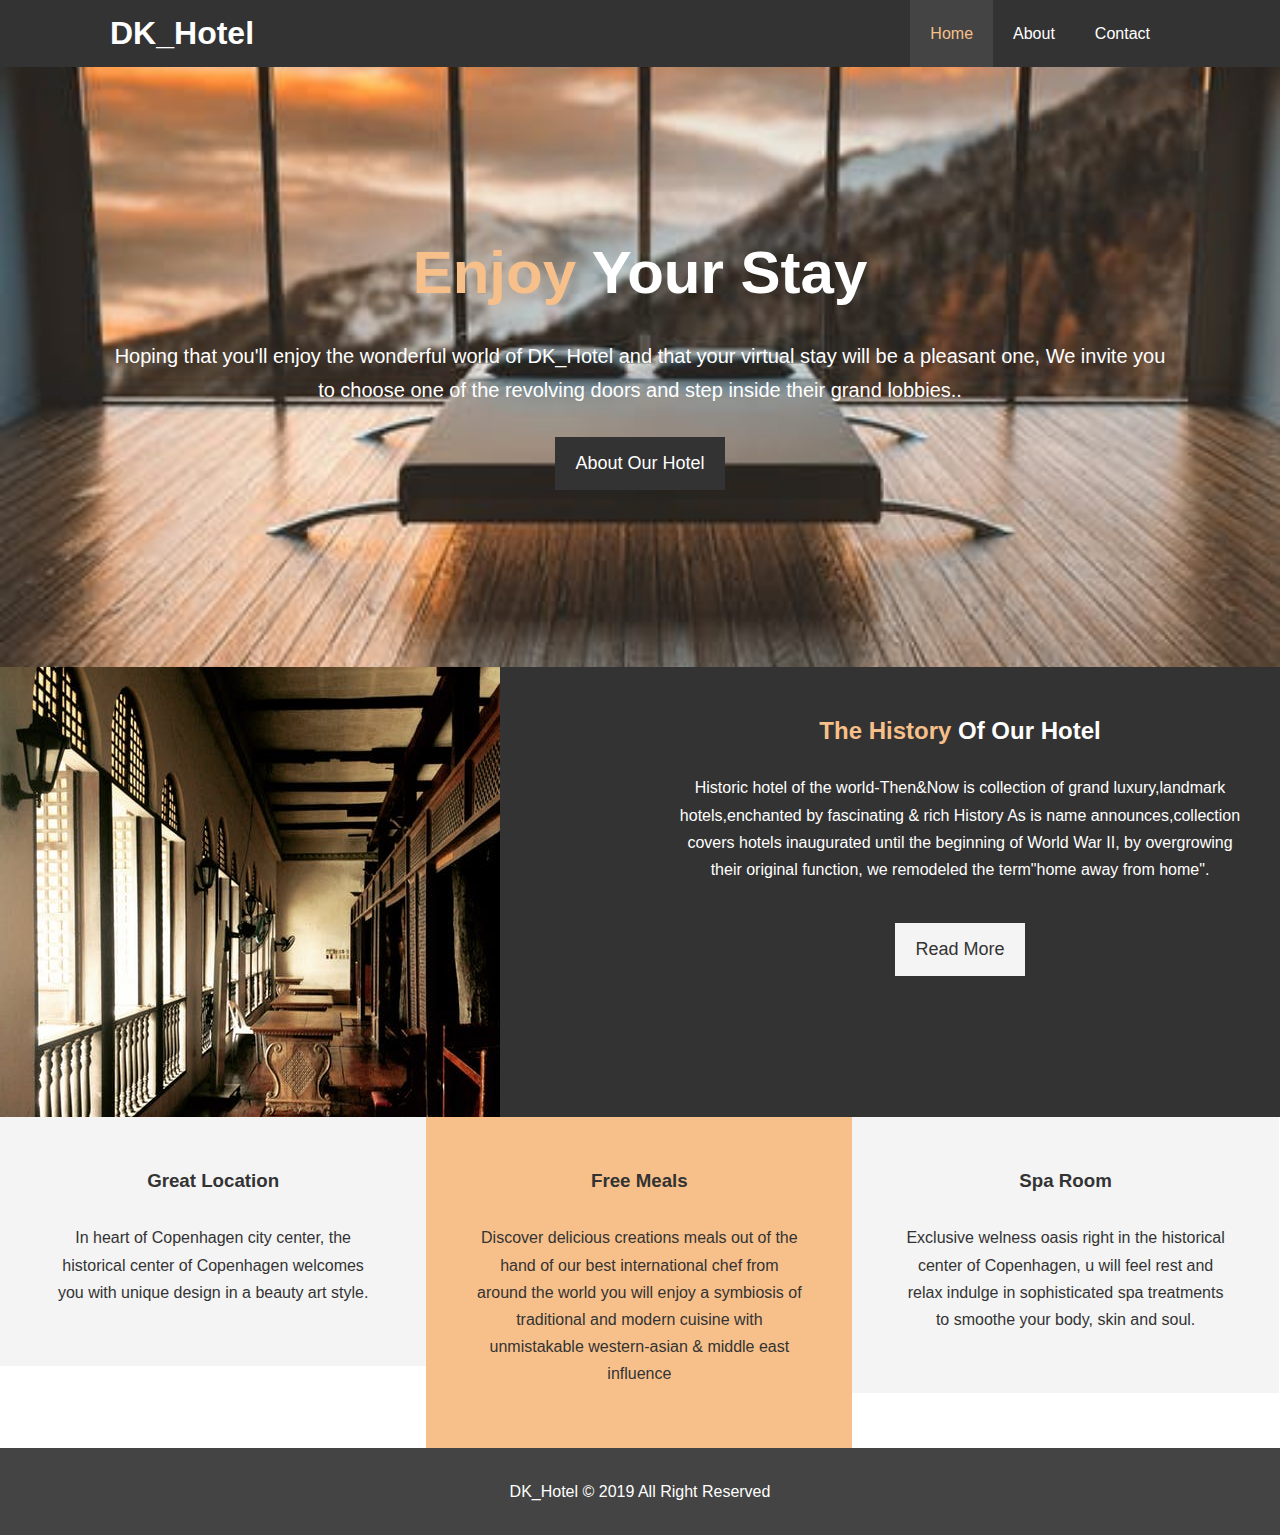
<file: index.html>
<!DOCTYPE html>
<html lang="en">
  <head>
    <meta charset="UTF-8" />
    <meta name="viewport" content="width=device-width, initial-scale=1.0" />
    <meta http-equiv="X-UA-Compatible" content="ie=edge" />
    <meta content="Welcome to the most extraordinary hotel in Denmark" />
    <meta name="keywords" content="hotel,copenhagen hotel,Denmark hotel" />
    <link
      rel="stylesheet"
      href="https://use.fontawesome.com/releases/v5.8.2/css/all.css"
      integrity="sha384-oS3vJWv+0UjzBfQzYUhtDYW+Pj2yciDJxpsK1OYPAYjqT085Qq/1cq5FLXAZQ7Ay"
      crossorigin="anonymous"
    />
    <link rel="stylesheet" href="css/style.css" />
    <link
      rel="stylesheet"
      media="screen and (max-width:768px)"
      href="css/mobile.css"
    />

    <title>DK_Hotel| Welcome</title>
  </head>

  <body>
    <header>
      <nav id="navbar">
        <div class="container">
          <h1 class="logo"><a href="index.html">DK_Hotel</a></h1>
          <ul>
            <li><a class="current" href="index.html">Home</a></li>
            <li><a href="about.html">About</a></li>
            <li><a href="contact.html">Contact</a></li>
          </ul>
        </div>
      </nav>
      <div id="showcase">
        <div class="container">
          <div class="showcase-content">
            <h1><span class="text-primary">Enjoy</span> Your Stay</h1>
            <p class="lead">
              Hoping that you'll enjoy the wonderful world of DK_Hotel and that
              your virtual stay will be a pleasant one, We invite you to choose
              one of the revolving doors and step inside their grand lobbies..
            </p>
            <a class="btn" href="about.html">About Our Hotel</a>
          </div>
        </div>
      </div>
    </header>
    <section id="home-info" class="bg-dark">
      <div class="info-img"></div>
      <div class="info-content">
        <h2><span class="text-primary">The History</span> Of Our Hotel</h2>
        <p>
          Historic hotel of the world-Then&Now is collection of grand
          luxury,landmark hotels,enchanted by fascinating & rich History As is
          name announces,collection covers hotels inaugurated until the
          beginning of World War II, by overgrowing their original function, we
          remodeled the term"home away from home".
        </p>
        <a href="about.html" class="btn btn-light">Read More</a>
      </div>
    </section>
    <section id="feature">
      <div class="box bg-light">
        <i class="fas fa-hotel fa-3x"></i>
        <h3>Great Location</h3>
        <p>
          In heart of Copenhagen city center, the historical center of
          Copenhagen welcomes you with unique design in a beauty art style.
        </p>
      </div>
      <div class="box bg-primary">
        <i class="fas fa-utensils fa-3x"></i>
        <h3>Free Meals</h3>
        <p>
          Discover delicious creations meals out of the hand of our best
          international chef from around the world you will enjoy a symbiosis of
          traditional and modern cuisine with unmistakable western-asian &
          middle east influence
        </p>
      </div>
      <div class="box bg-light">
        <i class="fas fa-spa fa-3x"></i>
        <h3>Spa Room</h3>
        <p>
          Exclusive welness oasis right in the historical center of Copenhagen,
          u will feel rest and relax indulge in sophisticated spa treatments to
          smoothe your body, skin and soul.
        </p>
      </div>
    </section>
    <div class="clr"></div>
    <footer id="main-footer">
      <p>DK_Hotel &copy; 2019 All Right Reserved</p>
    </footer>
  </body>
</html>
</file>
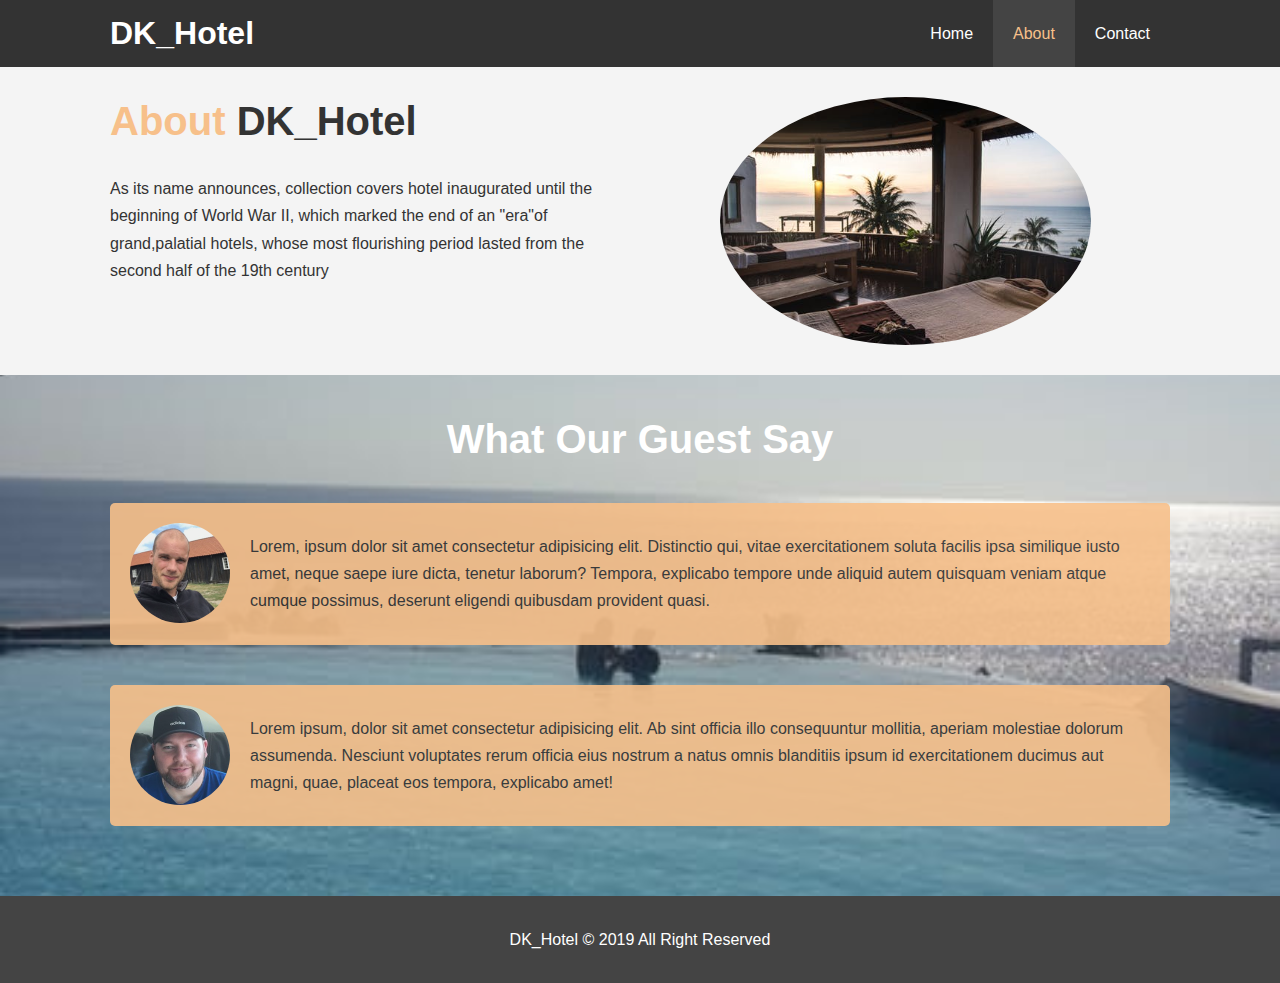
<file: about.html>
<!DOCTYPE html>
<html lang="en">
  <head>
    <meta charset="UTF-8" />
    <meta name="viewport" content="width=device-width, initial-scale=1.0" />
    <meta http-equiv="X-UA-Compatible" content="ie=edge" />
    <meta
      name="description"
      content="Welcome to the most extraordinary hotel in Denmark"
    />
    <meta name="keywords" content="hotel, copenhagen hotel,Denmark hotel" />
    <link rel="stylesheet" href="css/style.css" />
    <link
      rel="stylesheet"
      media="screen and (max-width:768px)"
      href="css/mobile.css"
    />

    <title>DK_Hotel | About</title>
  </head>

  <body>
    <header>
      <nav id="navbar">
        <div class="container">
          <h1 class="logo"><a href="index.html">DK_Hotel</a></h1>
          <ul>
            <li><a href="index.html">Home</a></li>
            <li><a class="current" href="about.html">About</a></li>
            <li><a href="contact.html">Contact</a></li>
          </ul>
        </div>
      </nav>
    </header>
    <section id="about-info" class="bg-light py-3">
      <div class="container">
        <div class="info-left">
          <h1 class="l-heading">
            <span class="text-primary">About </span> DK_Hotel
          </h1>
          <p>
            As its name announces, collection covers hotel inaugurated until the
            beginning of World War II, which marked the end of an "era"of
            grand,palatial hotels, whose most flourishing period lasted from the
            second half of the 19th century
          </p>
          <p></p>
        </div>
        <div class="info-right">
          <img src="./img/sparoom.jpeg" alt="hotel" />
        </div>
      </div>
    </section>

    <div class="clr"></div>

    <section id="testimonials" class="py-3">
      <div class="container">
        <h2 class="l-heading">What Our Guest Say</h2>
        <div class="testimonials bg-primary">
          <img src="./img/matthias.jpg" alt="Matthias K" />
          <p>
            Lorem, ipsum dolor sit amet consectetur adipisicing elit. Distinctio
            qui, vitae exercitationem soluta facilis ipsa similique iusto amet,
            neque saepe iure dicta, tenetur laborum? Tempora, explicabo tempore
            unde aliquid autem quisquam veniam atque cumque possimus, deserunt
            eligendi quibusdam provident quasi.
          </p>
        </div>

        <div class="testimonials bg-primary">
          <img src="./img/brad.jpg" alt=" Brad T" />
          <p>
            Lorem ipsum, dolor sit amet consectetur adipisicing elit. Ab sint
            officia illo consequuntur mollitia, aperiam molestiae dolorum
            assumenda. Nesciunt voluptates rerum officia eius nostrum a natus
            omnis blanditiis ipsum id exercitationem ducimus aut magni, quae,
            placeat eos tempora, explicabo amet!
          </p>
        </div>
      </div>
    </section>

    <footer id="main-footer">
      <p>DK_Hotel &copy; 2019 All Right Reserved</p>
    </footer>
  </body>
</html>
</file>
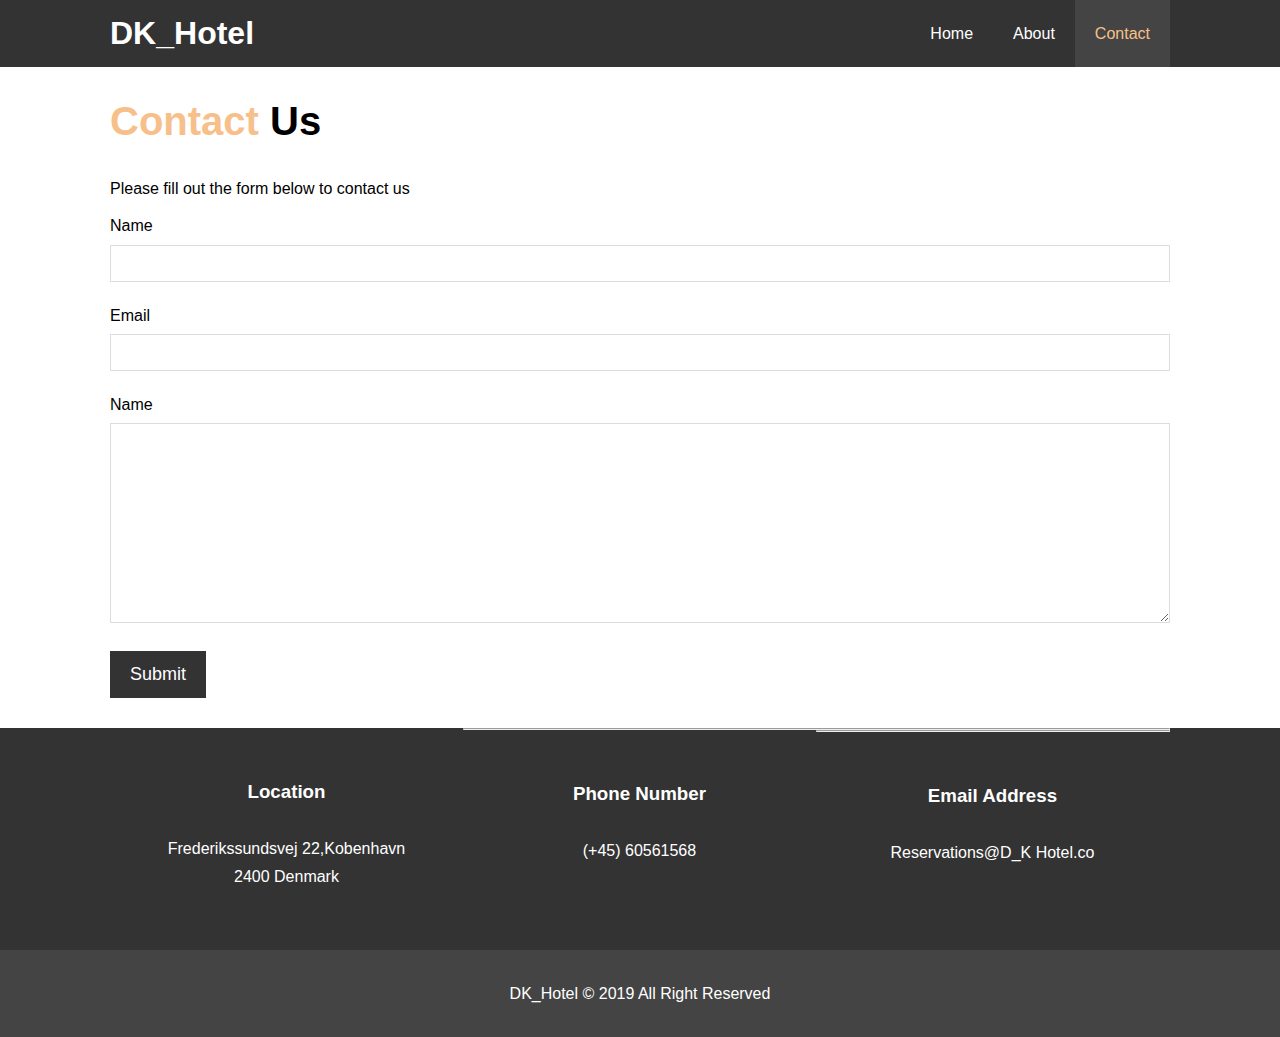
<file: contact.html>
<!DOCTYPE html>
<html lang="en">
  <head>
    <meta charset="UTF-8" />
    <meta name="viewport" content="width=device-width, initial-scale=1.0" />
    <meta http-equiv="X-UA-Compatible" content="ie=edge" />
    <meta content="Welcome to the most extraordinary hotel in Denmark" />
    <meta name="keywords" content="hotel,copenhagen hotel,Denmark hotel" />
    <link
      rel="stylesheet"
      href="https://use.fontawesome.com/releases/v5.8.2/css/all.css"
      integrity="sha384-oS3vJWv+0UjzBfQzYUhtDYW+Pj2yciDJxpsK1OYPAYjqT085Qq/1cq5FLXAZQ7Ay"
      crossorigin="anonymous"
    />

    <link rel="stylesheet" href="css/style.css" />
    <link
      rel="stylesheet"
      media="screen and (max-width:768px)"
      href="css/mobile.css"
    />

    <title>DK_Hotel | Contact</title>
  </head>

  <body>
    <header>
      <nav id="navbar">
        <div class="container">
          <h1 class="logo"><a href="index.html">DK_Hotel</a></h1>
          <ul>
            <li><a href="index.html">Home</a></li>
            <li><a href="about.html">About</a></li>
            <li><a class="current" href="contact.html">Contact</a></li>
          </ul>
        </div>
      </nav>
    </header>

    <section id="contact-form" class="py-3">
      <div class="container">
        <h1 class="l-heading"><span class="text-primary">Contact</span> Us</h1>
        <p>Please fill out the form below to contact us</p>
        <form action="process.php">
          <div class="form-group">
            <label for="name">Name</label>
            <input type="text" name="name" id="name" />
          </div>
          <div class="form-group">
            <label for="email">Email</label>
            <input type="email" name="email" id="email" />
          </div>
          <div class="form-group">
            <label for="name">Name</label>
            <textarea name="name" id="name"></textarea>
          </div>
          <button type="submit" class="btn">Submit</button>
        </form>
      </div>
    </section>
    <section id="contact-info" class="bg-dark">
      <div class="container">
        <section id="feature">
          <div class="box">
            <i class="fas fa-hotel fa-3x"></i>
            <h3>Location</h3>
            <p>Frederikssundsvej 22,Kobenhavn 2400 Denmark</p>
          </div>
          <hr />
          <div class="box">
            <i class="fas fa-phone fa-3x"></i>
            <h3>Phone Number</h3>
            <p>(+45) 60561568</p>
          </div>
          <hr />
          <div class="box">
            <i class="fas fa-envelope fa-3x"></i>
            <h3>Email Address</h3>
            <p>Reservations@D_K Hotel.co</p>
          </div>
        </section>
      </div>
    </section>
    <footer id="main-footer">
      <p>DK_Hotel &copy; 2019 All Right Reserved</p>
    </footer>
  </body>
</html>
</file>
<file: css/style.css>
* {
  box-sizing: border-box;
  padding: 0;
  margin: 0;
}
html,
body {
  font-family: "Segoe UI", Tahoma, Geneva, Verdana, sans-serif;
  line-height: 1.7em;
}
a {
  color: #333;
  text-decoration: none;
}
p {
  margin: 10px 0;
}

h1,
h2,
h3 {
  padding-bottom: 20px;
}
/* utility-classes */
.container {
  max-width: 1100px;
  padding: 0 20px;
  overflow: auto;
  margin: auto;
}
.text-primary {
  color: #f7c08a;
}
.lead {
  font-size: 20px;
}
.btn {
  display: inline-block;
  font-size: 18px;
  color: #fff;
  background: #333;
  padding: 13px 20px;
  border: none;
  cursor: pointer;
}
.btn:hover {
  background: #f7c08a;
  color: #333;
}
.btn-light {
  background: #f4f4f4;
  color: #333;
}
.bg-dark {
  background: #333;
  color: #fff;
}
.bg-light {
  background: #f4f4f4;
  color: #333;
}
.bg-primary {
  background: #f7c08a;
  color: #333;
}
.clr {
  clear: both;
}
.l-heading {
  font-size: 40px;
  line-height: 1.2;
}
/* padding */
.py-1 {
  padding: 10px 0;
}
.py-2 {
  padding: 20px 0;
}
.py-3 {
  padding: 30px 0;
}

/* navbar-header */
#navbar {
  background: #333;
  color: #fff;
  overflow: auto;
}

#navbar a {
  color: #fff;
}

#navbar .logo {
  padding-top: 20px;
  float: left;
}
#navbar ul {
  float: right;
  list-style: none;
}
#navbar ul li {
  float: left;
}
#navbar ul li a {
  text-align: center;
  padding: 20px;
  display: block;
}
#navbar ul li a:hover,
#navbar ul li a.current {
  background: #444;
  color: #f7c08a;
}
/* showcase */
#showcase {
  background: url("../img/room2.jpeg") no-repeat center center/cover;
  height: 600px;
}
.showcase-content {
  text-align: center;
  color: #fff;
  padding-top: 170px;
}
.showcase-content h1 {
  font-size: 60px;
  line-height: 1.2em;
}
.showcase-content p {
  padding-bottom: 20px;
  line-height: 1.7em;
}

/* home-info */
#home-info {
  height: 450px;
}
.info-img {
  background: url("../img/hall.jpeg") no-repeat;center center/cover;
  float: left;
  width: 50%;
  min-height: 100%;
}
.info-content {
  text-align: center;
  float: right;
  width: 50%;
  height: 100%;
  padding: 50px 30px;
  overflow: hidden;
}
.info-content p {
  padding-bottom: 30px;
}

/* features-3block */
.box {
  float: left;
  width: 33.3%;
  padding: 50px;
  text-align: center;
}
.box i {
  margin-bottom: 10px;
}
#about-info .info-left {
  float: left;
  width: 50%;
  min-height: 100%;
}

#about-info .info-right {
  float: right;
  width: 50%;
  min-height: 100%;
}
.info-right img {
  display: block;
  margin: auto;
  width: 70%;
  border-radius: 50%;
}
#testimonials {
  background: url("../img/pool.jpeg") no-repeat center center/cover;
  height: 100%;
  padding-top: 40px;
}
#testimonials h2 {
  text-align: center;
  color: #fff;
  padding-bottom: 40px;
}
#testimonials .testimonials {
  padding: 20px;
  margin-bottom: 40px;
  border-radius: 5px;
  opacity: 0.9;
}

#testimonials .testimonials img {
  width: 100px;
  float: left;
  margin-right: 20px;
  border-radius: 50%;
}

#contact-form .form-group {
  margin-bottom: 20px;
}
#contact-form label {
  margin-bottom: 5px;
  display: block;
}
#contact-form input,
textarea {
  width: 100%;
  padding: 10px;
  border: 1px#ddd solid;
}
#contact-form textarea {
  height: 200px;
}
#contact-form input:focus,
#contact-form textarea:focus {
  border-color: #f7c08a;
  outline: none;
}

/* footer */
#main-footer {
  background: #444;
  text-align: center;
  color: #fff;
  padding: 20px;
}
</file>
<file: css/mobile.css>
#navbar .logo {
  float: none;
  text-align: center;
}

#navbar ul,
#navbar ul li {
  float: none;
}

#navbar ul li a {
  padding: 5px;
  border-bottom: #444 dotted 1px;
}

/* Showcase */
#showcase {
  height: 100%;
}

#showcase .showcase-content {
  padding-top: 70px;
  padding-bottom: 30px;
}

/* Home Info */
#home-info {
  height: 550px;
}

#home-info .info-img {
  display: none;
}

#home-info .info-content {
  float: none;
  width: 100%;
}

/* Boxes */
.box {
  float: none;
  width: 100%;
}

/* About */
#about-info .info-right,
#about-info .info-left {
  float: none;
  width: 100%;
}

#about-info .info-right {
  margin-top: 30px;
}

.l-heading {
  text-align: center;
}

/* Contact */
#contact-info .box {
  border-bottom: #444 dotted 1px;
}
</file>
